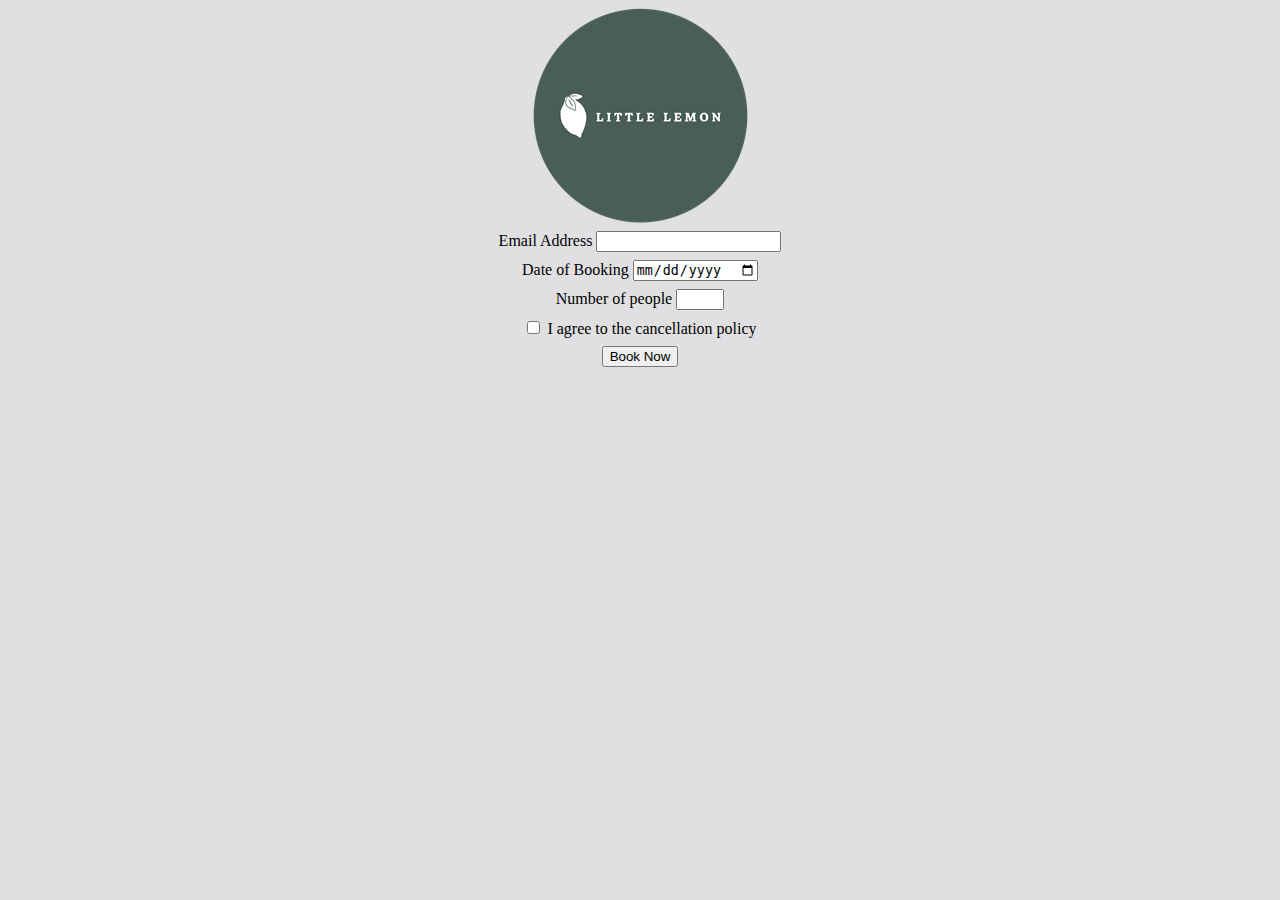
<file: Complex Form/index.html>
<!DOCTYPE html>
<html lang="en">
<head>
  <title>Little Lemon</title>

  <meta property="og:title" content="Our Menu">
  <meta property="og:type"  content="website">
  <meta property="og:image" content="logo.png">
  <meta property="og:url"   content="https://littlelemon/">
  <meta property="og:description" content="Little Lemon is a family-owned Mediterranean restaurant, focused on traditional recipes served with a modern twist.">
  <meta property="og:locale" content="en_US">
  <meta property="og:site_name" content="Little Lemon">

  <link rel="stylesheet" href="styles.css">
</head>
<body>
  <header>
    <img src="logo.png">
  </header>
  <main>
    <form action="" >
      <div>
        <label for="email">Email Address <input type="email" name="email" id="email"></label>
      </div>
      <div>
        <label for="date_booking">Date of Booking <input type="date" name="date_booking" id="date_booking"></label>
      </div>
      <div>
        <label for="num_pepople">Number of people <input type="number" name="num_pepople" id="num_pepople" min="1" max="8"></label>
      </div>
      <div>
        <label for="policy"><input type="checkbox" name="policy" id="policy"> I agree to the cancellation policy </label>
      </div>
      <input type="submit" value="Book Now" name="submit">
    </form>
  </main>
</body>

</html>
</file>
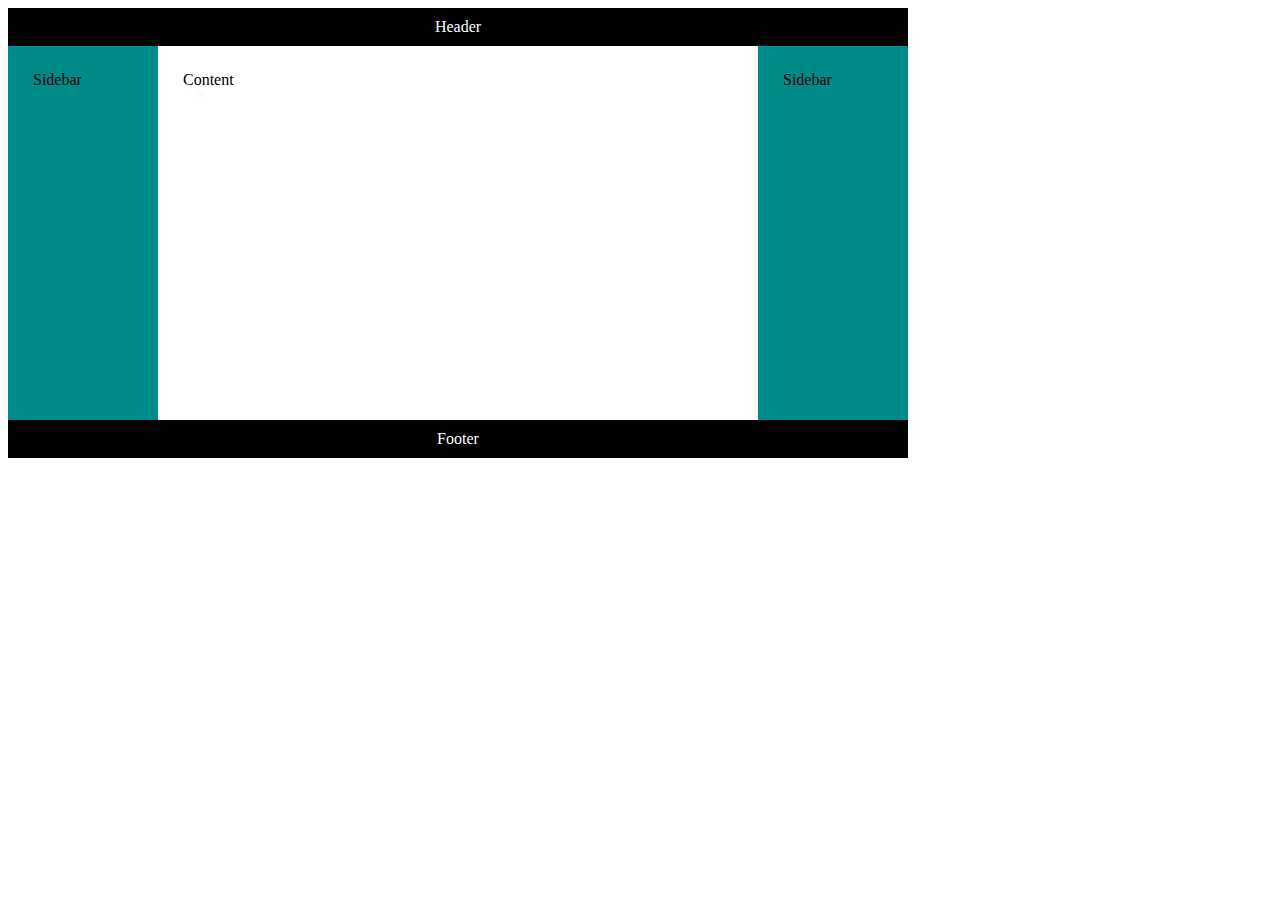
<file: Grid Layout/index.html>
<!DOCTYPE html>

<html>
<head>
  <meta name="viewport" content="width=device-width, initial-scale=1.0">
  <link rel="stylesheet" href="styles.css">
</head>

<body>
    <div class="container">
        <header class="header"> Header </header>
        <main class="main"> Content </main>
        <div class="sidebar left"> Sidebar </div>
        <div class="sidebar right"> Sidebar </div>
        <footer class="footer"> Footer </footer>
    </div>
</body>

</html>
</file>
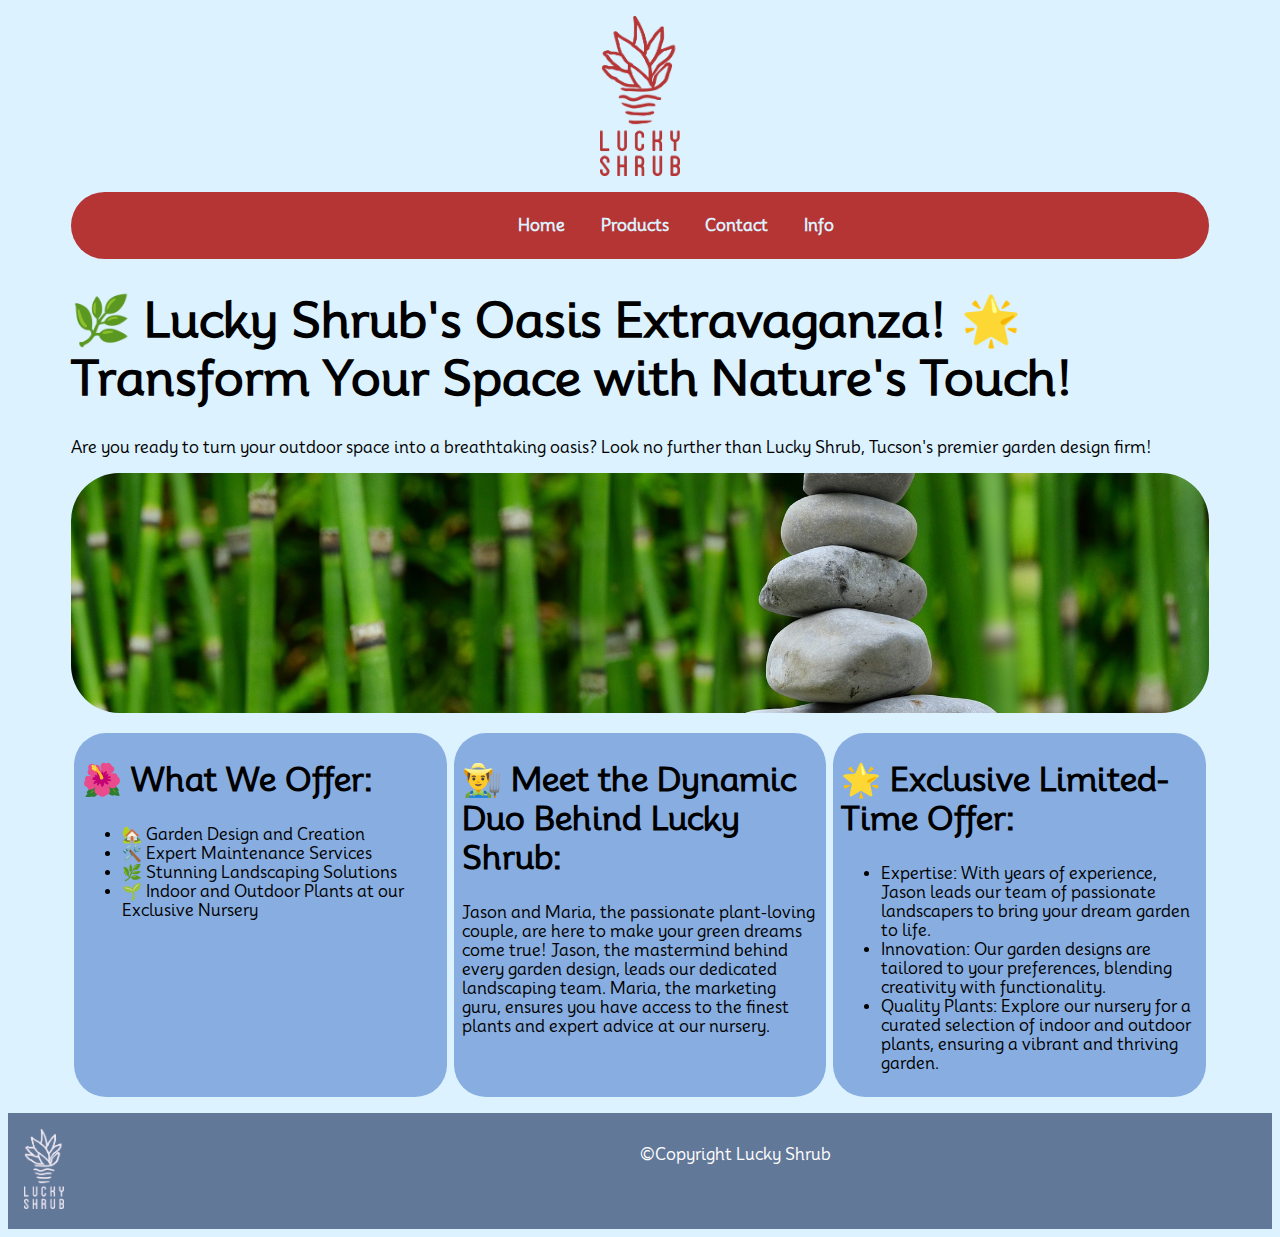
<file: Lucky Shrub/index.html>
<!DOCTYPE html>
<html lang="en">
  <head>
    <meta charset="UTF-8" />
    <meta name="viewport" content="width=device-width, initial-scale=1.0" />
    <link rel="stylesheet" href="styles.css" />
    <title>Lucky Shrub</title>
  </head>
  <body>
    <header>
      <img class="logo" src="/Lucky Shrub/logos/Asset 1@3x.png" alt="Logo" />
    </header>
    <nav>
      <ul>
        <li><a href="/Lucky Shrub\index.html">Home</a></li>
        <li><a href="/Lucky Shrub\products.html">Products</a></li>
        <li><a href="/Lucky Shrub\contact.html">Contact</a></li>
        <li><a href="/Lucky Shrub\info.html">Info</a></li>
      </ul>
    </nav>
    <main>
      <section>
        <article>
          <h1>🌿 Lucky Shrub's Oasis Extravaganza! 🌟 Transform Your Space with Nature's Touch!</h1>
          <p>
            Are you ready to turn your outdoor space into a breathtaking oasis? Look no further than Lucky Shrub, Tucson's premier garden design firm!
          </p>
          <img src="/Lucky Shrub\logos\stones-2040340_1920.jpg" alt="jardin">
        </article>
      </section>
      <section>
        <article class="article-text">
            <h2>🌺 What We Offer:</h2>
            <ul>
                <li>🏡 Garden Design and Creation</li>
                <li>🛠️ Expert Maintenance Services</li>
                <li>🌿 Stunning Landscaping Solutions</li>
                <li>🌱 Indoor and Outdoor Plants at our Exclusive Nursery</li>
            </ul>
        </article>
        <article class="article-text">
            <h2>👨‍🌾 Meet the Dynamic Duo Behind Lucky Shrub:</h2>
            <p>Jason and Maria, the passionate plant-loving couple, are here to make your green dreams come true! Jason, the mastermind behind every garden design, leads our dedicated landscaping team. Maria, the marketing guru, ensures you have access to the finest plants and expert advice at our nursery.</p>
        </article>
        <article class="article-text">
            <h2>🌟 Exclusive Limited-Time Offer:</h2>
            <ul>
                <li>Expertise: With years of experience, Jason leads our team of passionate landscapers to bring your dream garden to life.</li>
                <li>Innovation: Our garden designs are tailored to your preferences, blending creativity with functionality.</li>
                <li>Quality Plants: Explore our nursery for a curated selection of indoor and outdoor plants, ensuring a vibrant and thriving garden.</li>
            </ul>
        </article>
      </section>
    </main>
    <footer>
        <div>
            <img class="footer_logo" src="/Lucky Shrub\logos\Asset 3@3x.png" alt="footer_logo">
        </div>
        <div>
            <p>©Copyright Lucky Shrub</p>
        </div>
    </footer>
  </body>
</html>
</file>
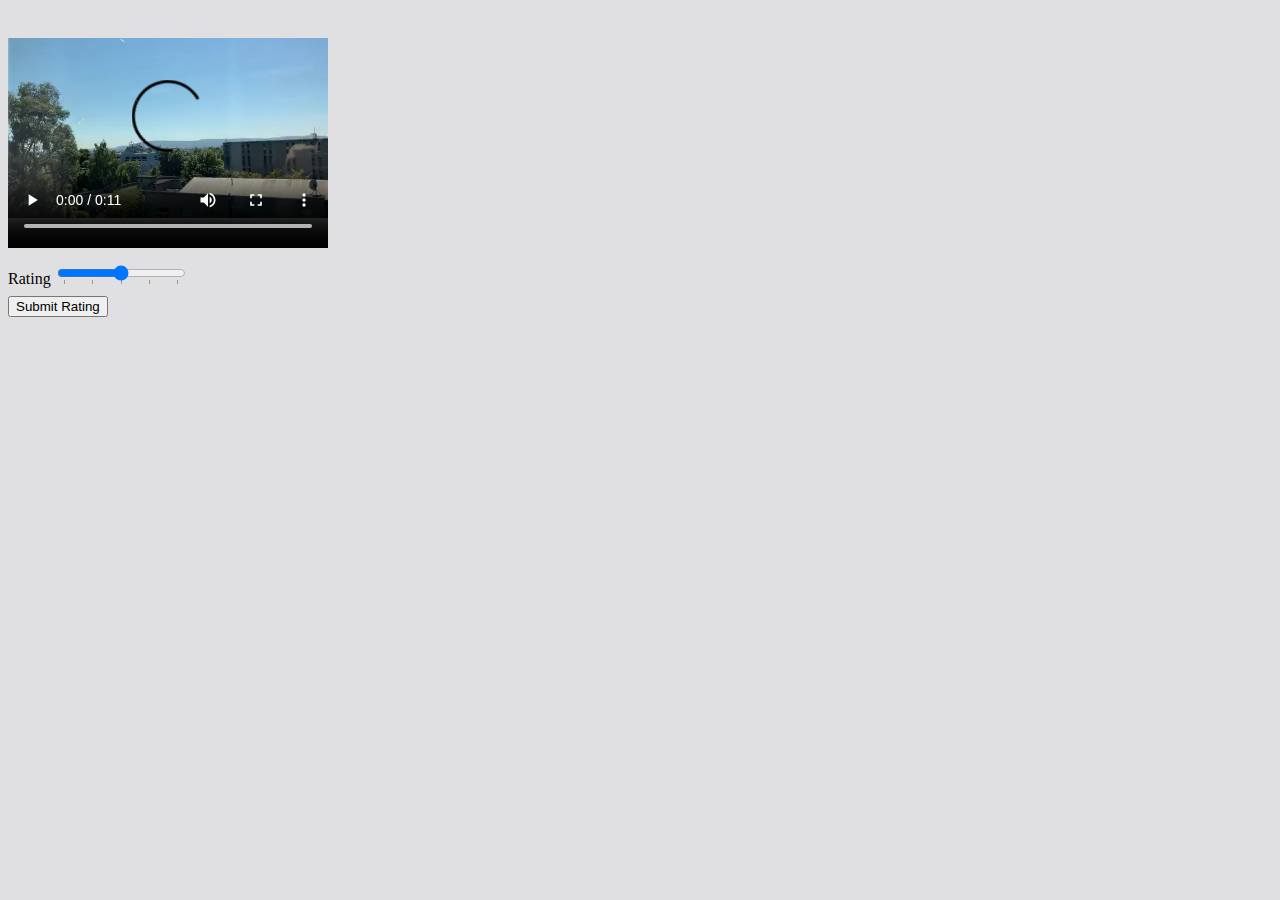
<file: Rate the media/index.html>
<!DOCTYPE html>
<html lang="en">
<head>
  <title>My Video Rating</title>

  <link rel="stylesheet" href="styles.css">
</head>
<body>
  <video width="320" height="240" controls>
    <source src="video.mp4" type="video/mp4">
  </video>
  <form action="">
    <div>
      <label for="rating">Rating</label>
      <input type="range" name="rating" id="rating" min="1" max="5" list="ratings">
      <datalist id="ratings">
        <option value="1"></option>
        <option value="2"></option>
        <option value="3"></option>
        <option value="4"></option>
        <option value="5"></option>
      </datalist>
    </div>
    <button type="submit">Submit Rating</button>
  </form>
</body>

</html>
</file>
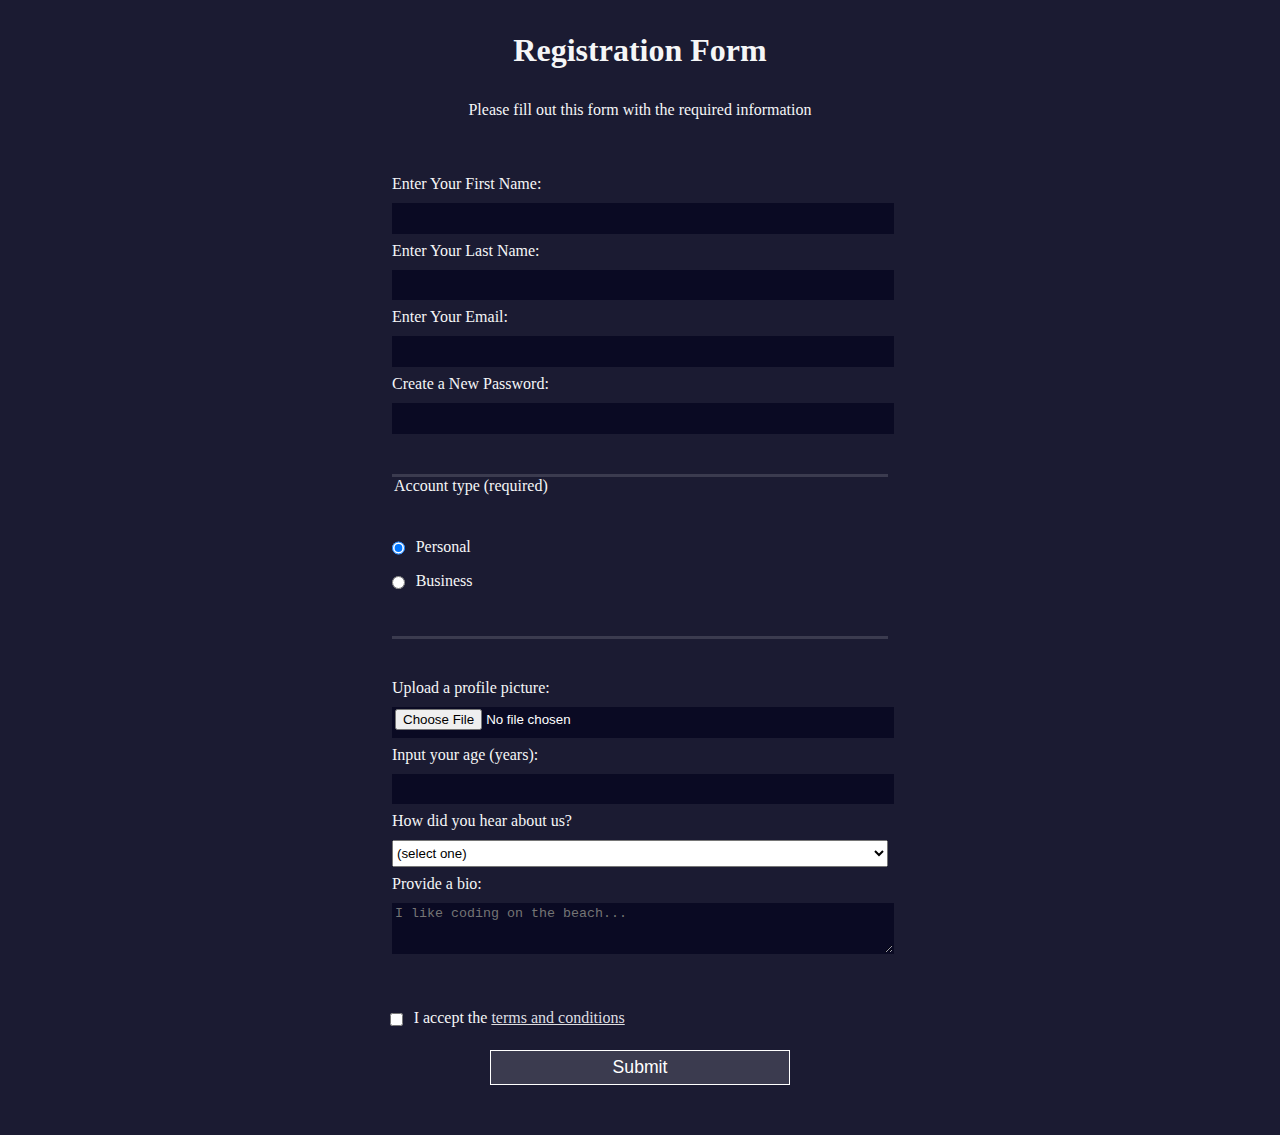
<file: Registration Form/index.html>
<!DOCTYPE html>
<html lang="en">
  <head>
    <meta charset="UTF-8">
    <title>Registration Form</title>
    <link rel="stylesheet" href="styles.css" />
  </head>
  <body>
    <h1>Registration Form</h1>
    <p>Please fill out this form with the required information</p>
    <form method="post" action='https://register-demo.freecodecamp.org'>
      <fieldset>
        <label for="first-name">Enter Your First Name: <input id="first-name" name="first-name" type="text" required /></label>
        <label for="last-name">Enter Your Last Name: <input id="last-name" name="last-name" type="text" required /></label>
        <label for="email">Enter Your Email: <input id="email" name="email" type="email" required /></label>
        <label for="new-password">Create a New Password: <input id="new-password" name="new-password" type="password" pattern="[a-z0-5]{8,}" required /></label>
      </fieldset>
      <fieldset>
        <legend>Account type (required)</legend>
        <label for="personal-account"><input id="personal-account" type="radio" name="account-type" class="inline" checked /> Personal</label>
        <label for="business-account"><input id="business-account" type="radio" name="account-type" class="inline" /> Business</label>
      </fieldset>
      <fieldset>
        <label for="profile-picture">Upload a profile picture: <input id="profile-picture" type="file" name="file" /></label>
        <label for="age">Input your age (years): <input id="age" type="number" name="age" min="13" max="120" /></label>
        <label for="referrer">How did you hear about us?
          <select id="referrer" name="referrer">
            <option value="">(select one)</option>
            <option value="1">freeCodeCamp News</option>
            <option value="2">freeCodeCamp YouTube Channel</option>
            <option value="3">freeCodeCamp Forum</option>
            <option value="4">Other</option>
          </select>
        </label>
        <label for="bio">Provide a bio:
          <textarea id="bio" name="bio" rows="3" cols="30" placeholder="I like coding on the beach..."></textarea>
        </label>
      </fieldset>
      <label for="terms-and-conditions">
        <input class="inline" id="terms-and-conditions" type="checkbox" required name="terms-and-conditions" /> I accept the <a href="https://www.freecodecamp.org/news/terms-of-service/">terms and conditions</a>
      </label>
      <input type="submit" value="Submit" />
    </form>
  </body>
</html>
</file>
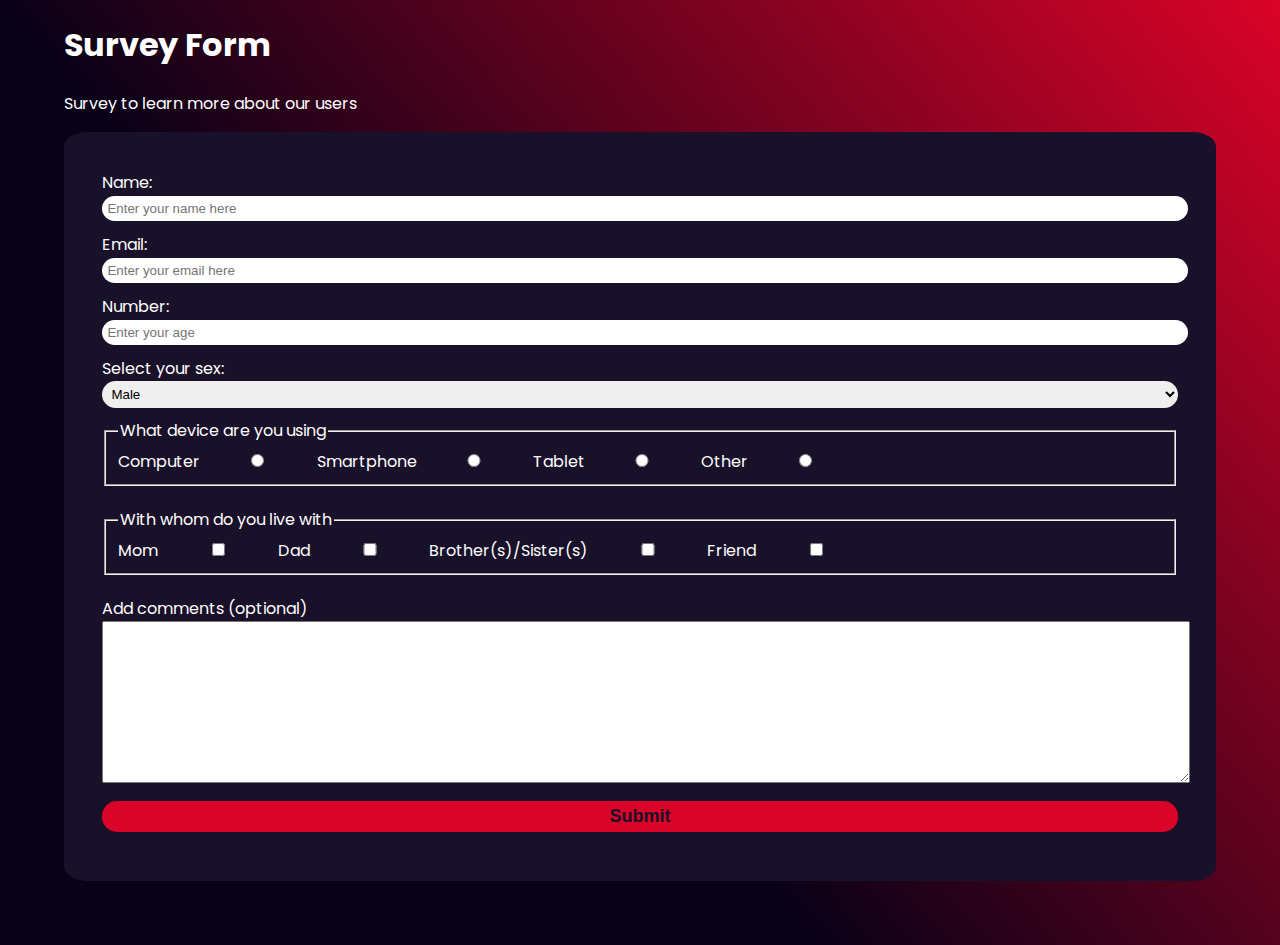
<file: Survey Form/index.htm>
<!DOCTYPE html>
<html lang="en">
  <head>
    <meta charset="UTF-8" />
    <meta name="viewport" content="width=device-width, initial-scale=1.0" />
    <link rel="stylesheet" href="styles.css" />
    <title>Survey Form</title>
  </head>
  <body>
    <h1 id="title">Survey Form</h1>
    <p id="description">Survey to learn more about our users</p>
    <form action="" id="survey-form">
      <label for="name" id="name-label"
        >Name:
        <input
          type="text"
          id="name"
          placeholder="Enter your name here"
          required
      /></label>
      <label for="email" id="email-label"
        >Email:
        <input
          type="email"
          id="email"
          placeholder="Enter your email here"
          required
      /></label>
      <label for="number" id="number-label"
        >Number:
        <input
          type="number"
          id="number"
          min="10"
          max="120"
          placeholder="Enter your age"
          required
      /></label>
      <label for="dropdown">Select your sex:
        <select name="" id="dropdown">
          <option value="male">Male</option>
          <option value="female">Female</option>
          <option value="other">Other</option>
        </select>
      </label>
      <fieldset>
        <legend>What device are you using</legend>
        <label for="computer"
          >Computer<input
            type="radio"
            name="device"
            id="computer"
            value="computer"
        /></label>
        <label for="smartphone"
          >Smartphone<input
            type="radio"
            name="device"
            id="smartphone"
            value="smartphone"
        /></label>
        <label for="tablet"
          >Tablet<input type="radio" name="device" id="tablet" value="tablet"
        /></label>
        <label for="other"
          >Other<input type="radio" name="device" id="other" value="other"
        /></label>
      </fieldset>
      <fieldset>
        <legend>With whom do you live with</legend>
        <label for="mom">
          Mom
          <input type="checkbox" id="mom" value="true" />
        </label>
        <label for="dad">
          Dad
          <input type="checkbox" id="dad" value="true" />
        </label>
        <label for="bros">
          Brother(s)/Sister(s)
          <input type="checkbox" id="bros" value="true" />
        </label>
        <label for="friend">
          Friend
          <input type="checkbox" id="friend" value="true" />
        </label>
      </fieldset>
      <label for="comments"
        >Add comments (optional)
        <textarea id="comments" cols="30" rows="10"></textarea>
      </label>
      <input type="submit" value="Submit" id="submit" />
    </form>
  </body>
</html>
</file>
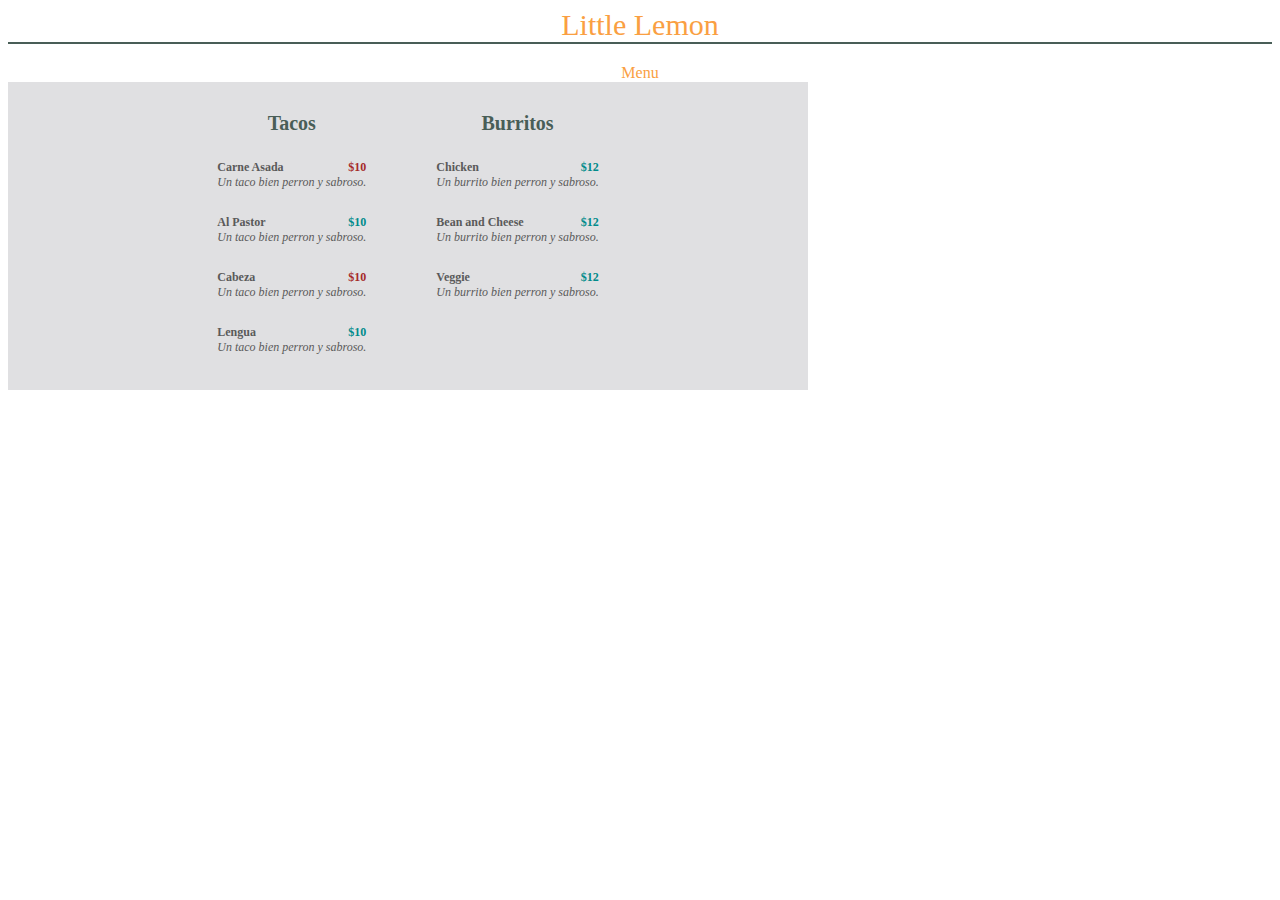
<file: Trageted CSS/index.html>
<!DOCTYPE html>
<html>

<head>
    <title>Little Lemon</title>
    <link rel="stylesheet" href="styles.css">
</head>

<body>
    <div class="ll"> Little Lemon </div>
    <div class="menu"> Menu </div>
    <div class="menu-container">
    
        <!-- Section starts: Tacos -->
        <div class="section">
            
            <h3 class="meal-type">Tacos</h2>
                <!-- Item Starts -->
                <div class="item-name">
                    
                    <div class="label">Carne Asada</div>
                    <b class="low">$10</b>
                    <div class="description"> Un taco bien perron y sabroso.</div>
                </div>

                <div class="item-name">
                    <div class="label">Al Pastor</div>
                    <b>$10</b>
                    <div class="description"> Un taco bien perron y sabroso.</div>
                </div>

                <div class="item-name">
                    <div class="label">Cabeza</div>
                    <b class="low">$10</b>
                    <div class="description">Un taco bien perron y sabroso.</div>
                </div>

                <div class="item-name">
                    <div class="label">Lengua</div>
                    <b>$10</b>
                    <div class="description">Un taco bien perron y sabroso.</div>
                </div>
                <!-- Item Ends -->

        </div>
        <!-- Section ends: Tacos -->

        <!-- Section starts: Burritos -->
        <div class="section">
            <h3 class="meal-type">Burritos</h2>
                <!-- Item Starts -->
                <div class="item-name">
                    <div class="label">Chicken</div>
                    <b>$12</b>
                    <div class="description"> Un burrito bien perron y sabroso.</div>
                </div>

                <div class="item-name">
                    <div class="label">Bean and Cheese</div>
                    <b>$12</b>
                    <div class="description">Un burrito bien perron y sabroso.</div>
                </div>

                <div class="item-name">
                    <div class="label">Veggie</div>
                    <b>$12</b>
                    <div class="description">Un burrito bien perron y sabroso.</div>
                </div>
                <!-- Item Ends -->

        </div>
        <!-- Section ends: Tacos -->

    </div>
</body>
</html>
</file>
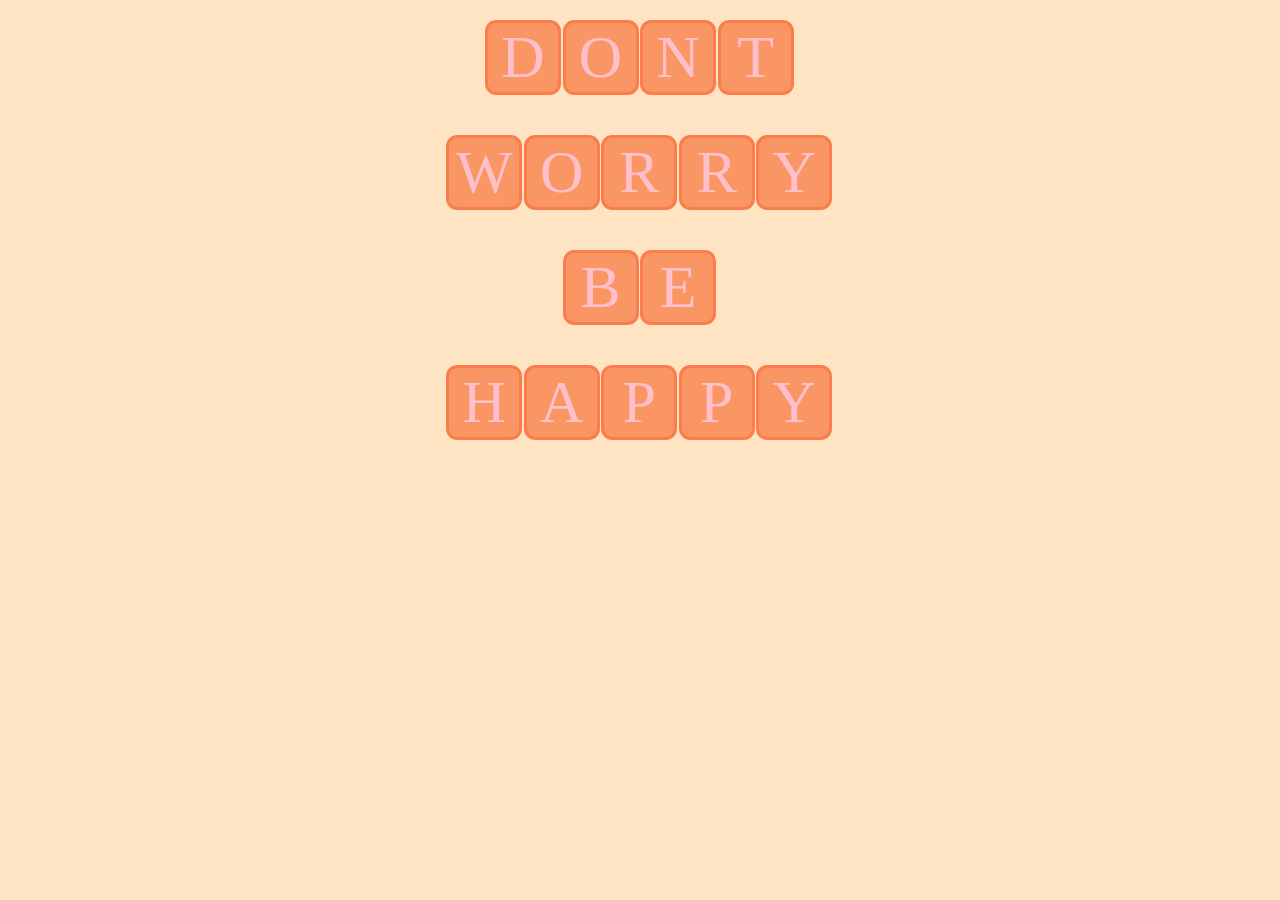
<file: Transforming and transitioning/index.html>
<!DOCTYPE html>
<html>

<head>
    <link rel="stylesheet" href="styles.css">
</head>

<body>
    <div class="container">
        <div class="letters">
            <p>D</p>
            <p>o</p>
            <p>n</p>
            <p>t</p>
        </div>
        <div class="letters">
            <p>W</p>
            <p>o</p>
            <p>r</p>
            <p>r</p>
            <p>y</p>
        </div>
        <div class="letters">
            <p>B</p>
            <p>e</p>
        </div>
        <div class="letters">
            <p>H</p>
            <p>a</p>
            <p>p</p>
            <p>p</p>
            <p>y</p>
        </div>
    </div>
</body>

</html>
</file>
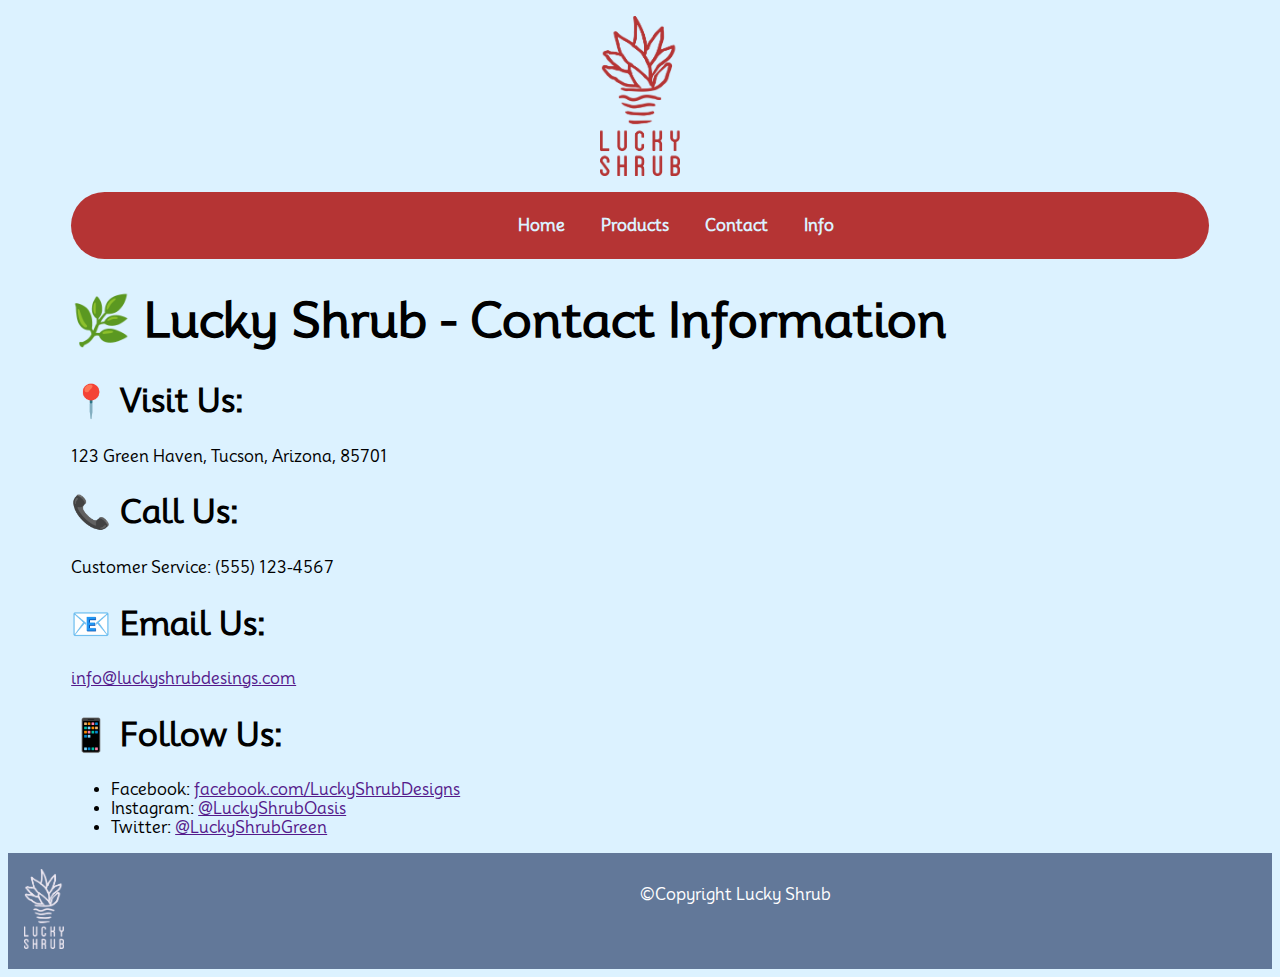
<file: Lucky Shrub/contact.html>
<!DOCTYPE html>
<html lang="en">
  <head>
    <meta charset="UTF-8" />
    <meta name="viewport" content="width=device-width, initial-scale=1.0" />
    <link rel="stylesheet" href="styles.css" />
    <title>Lucky Shrub</title>
  </head>
  <body>
    <header>
      <img class="logo" src="/Lucky Shrub/logos/Asset 1@3x.png" alt="Logo" />
    </header>
    <nav>
      <ul>
        <li><a href="/Lucky Shrub\index.html">Home</a></li>
        <li><a href="/Lucky Shrub\products.html">Products</a></li>
        <li><a href="/Lucky Shrub\contact.html">Contact</a></li>
        <li><a href="/Lucky Shrub\info.html">Info</a></li>
      </ul>
    </nav>
    <main>
      <h1>🌿 Lucky Shrub - Contact Information</h2>
      <h2>📍 Visit Us:</h2>
      <p>123 Green Haven, Tucson, Arizona, 85701</p>
      <h2>📞 Call Us:</h2>
      <p>Customer Service: (555) 123-4567</p>
      <h2>📧 Email Us:</h2>
      <p><a href="">info@luckyshrubdesings.com</a></p>
      <h2>📱 Follow Us:</h2>
      <ul>
        <li>Facebook: <a href="">facebook.com/LuckyShrubDesigns</a></li>
        <li>Instagram: <a href="">@LuckyShrubOasis</a></li>
        <li>Twitter: <a href="">@LuckyShrubGreen</a></li>
      </ul>
    </main>
    <footer>
        <div>
            <img class="footer_logo" src="/Lucky Shrub\logos\Asset 3@3x.png" alt="footer_logo">
        </div>
        <div>
            <p>©Copyright Lucky Shrub</p>
        </div>
    </footer>
  </body>
</html>
</file>
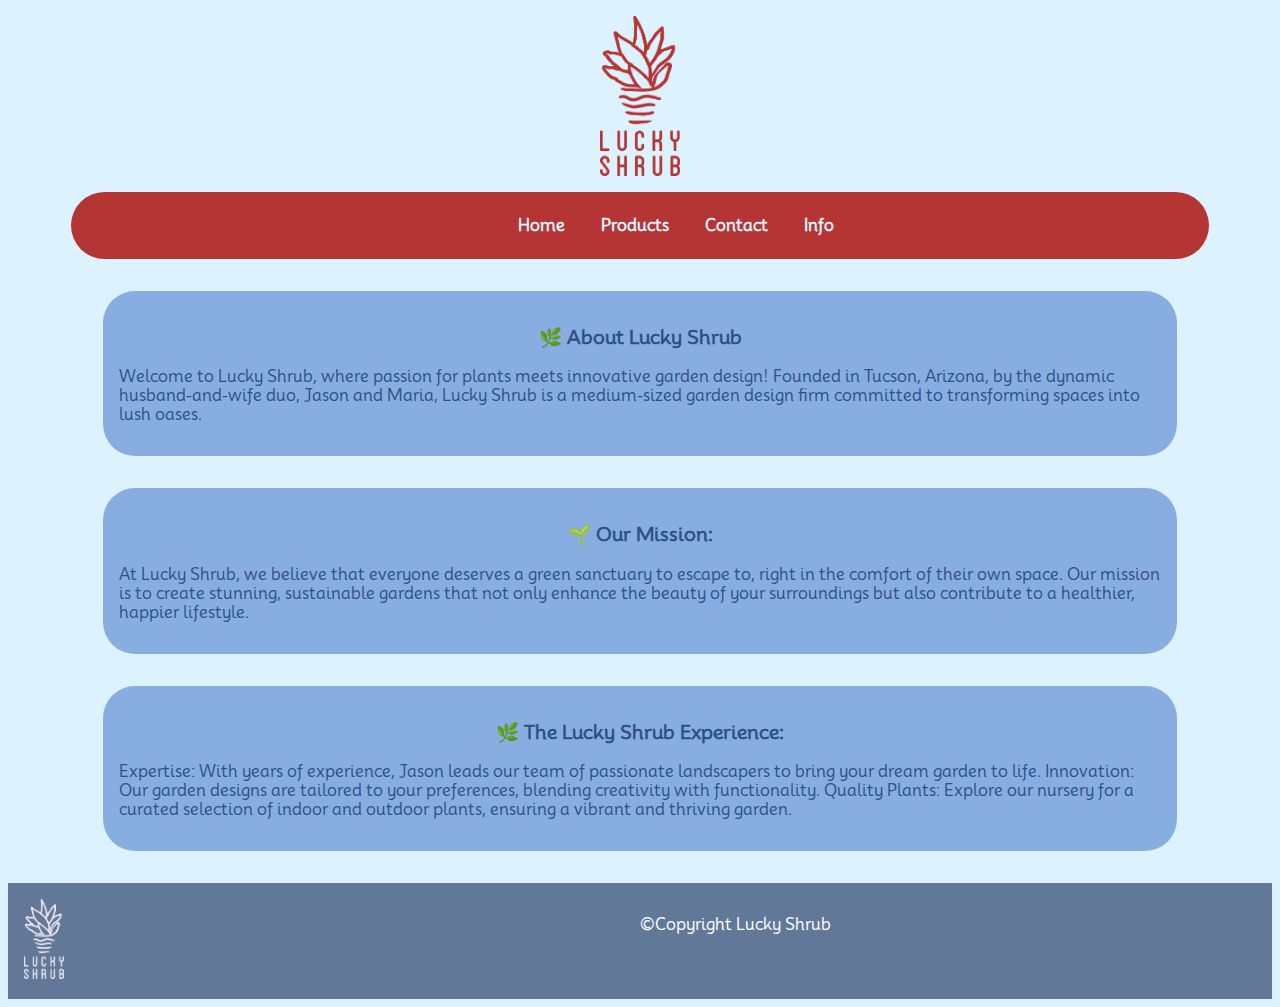
<file: Lucky Shrub/info.html>
<!DOCTYPE html>
<html lang="en">
  <head>
    <meta charset="UTF-8" />
    <meta name="viewport" content="width=device-width, initial-scale=1.0" />
    <link rel="stylesheet" href="styles.css" />
    <title>Lucky Shrub</title>
  </head>
  <body>
    <header>
      <img class="logo" src="/Lucky Shrub/logos/Asset 1@3x.png" alt="Logo" />
    </header>
    <nav>
      <ul>
        <li><a href="/Lucky Shrub\index.html">Home</a></li>
        <li><a href="/Lucky Shrub\products.html">Products</a></li>
        <li><a href="/Lucky Shrub\contact.html">Contact</a></li>
        <li><a href="/Lucky Shrub\info.html">Info</a></li>
      </ul>
    </nav>
    <main>
      <div class="info-section">
        <h3>🌿 About Lucky Shrub</h3>
        <p>Welcome to Lucky Shrub, where passion for plants meets innovative garden design! Founded in Tucson, Arizona, by the dynamic husband-and-wife duo, Jason and Maria, Lucky Shrub is a medium-sized garden design firm committed to transforming spaces into lush oases.</p>
      </div>
      <div class="info-section">
        <h3>🌱 Our Mission:</h3>
        <p>At Lucky Shrub, we believe that everyone deserves a green sanctuary to escape to, right in the comfort of their own space. Our mission is to create stunning, sustainable gardens that not only enhance the beauty of your surroundings but also contribute to a healthier, happier lifestyle.</p>
      </div>
      <div class="info-section">
        <h3>🌿 The Lucky Shrub Experience:</h3>
        <p>Expertise: With years of experience, Jason leads our team of passionate landscapers to bring your dream garden to life.
          Innovation: Our garden designs are tailored to your preferences, blending creativity with functionality.
          Quality Plants: Explore our nursery for a curated selection of indoor and outdoor plants, ensuring a vibrant and thriving garden.</p>
      </div>
    </main>
    <footer>
        <div>
            <img class="footer_logo" src="/Lucky Shrub\logos\Asset 3@3x.png" alt="footer_logo">
        </div>
        <div>
            <p>©Copyright Lucky Shrub</p>
        </div>
    </footer>
  </body>
</html>
</file>
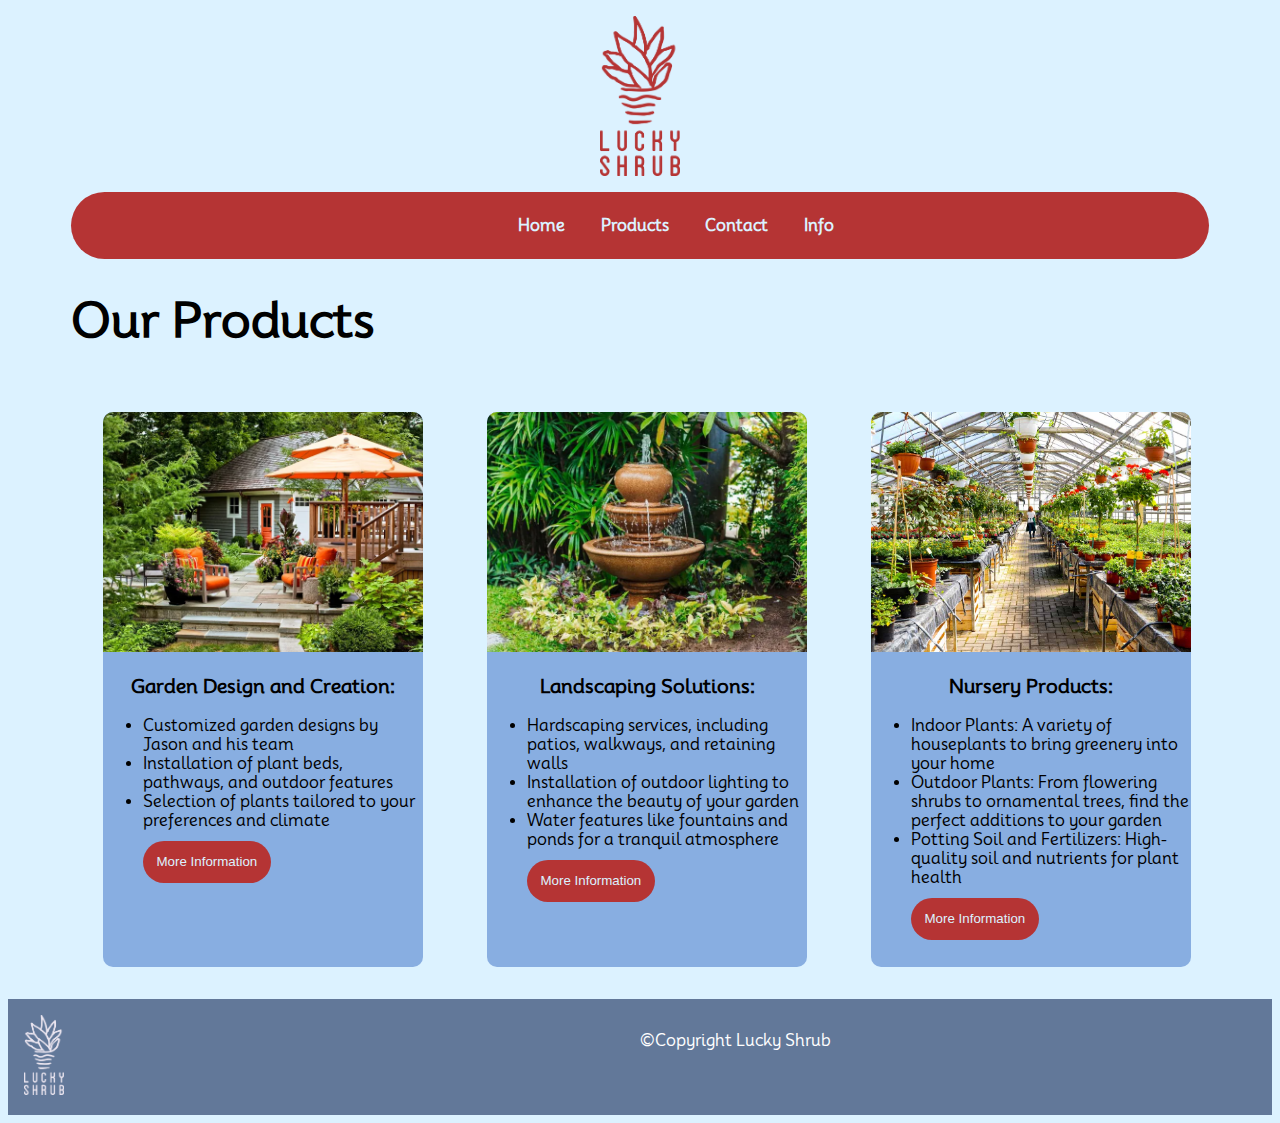
<file: Lucky Shrub/products.html>
<!DOCTYPE html>
<html lang="en">
  <head>
    <meta charset="UTF-8" />
    <meta name="viewport" content="width=device-width, initial-scale=1.0" />
    <link rel="stylesheet" href="styles.css" />
    <title>Lucky Shrub</title>
  </head>
  <body>
    <header>
      <img class="logo" src="/Lucky Shrub/logos/Asset 1@3x.png" alt="Logo" />
    </header>
    <nav>
      <ul>
        <li><a href="/Lucky Shrub\index.html">Home</a></li>
        <li><a href="/Lucky Shrub\products.html">Products</a></li>
        <li><a href="/Lucky Shrub\contact.html">Contact</a></li>
        <li><a href="/Lucky Shrub\info.html">Info</a></li>
      </ul>
    </nav>
    <main>
      <h1>Our Products</h1>
      <div class="products">
        <div class="product-card">
          <img src="/Lucky Shrub/logos/garden-desing.webp" alt="">
          <h3>Garden Design and Creation:</h3>
          <ul>
            <li>Customized garden designs by Jason and his team</li>
            <li>Installation of plant beds, pathways, and outdoor features</li>
            <li>Selection of plants tailored to your preferences and climate</li>
            <button>More Information</button>
          </ul>
        </div>
        <div class="product-card">
          <img src="/Lucky Shrub\logos\fountain.jpeg.webp" alt="fountain">
          <h3>Landscaping Solutions:</h3>
          <ul>
            <li>Hardscaping services, including patios, walkways, and retaining walls</li>
            <li>Installation of outdoor lighting to enhance the beauty of your garden</li>
            <li>Water features like fountains and ponds for a tranquil atmosphere</li>
            <button>More Information</button>
          </ul>
        </div>
        <div class="product-card">
          <img src="/Lucky Shrub\logos\Garden-Center.jpg" alt="fountain">
          <h3>Nursery Products:</h3>
          <ul>
            <li>Indoor Plants: A variety of houseplants to bring greenery into your home</li>
            <li>Outdoor Plants: From flowering shrubs to ornamental trees, find the perfect additions to your garden</li>
            <li>Potting Soil and Fertilizers: High-quality soil and nutrients for plant health</li>
            <button>More Information</button>
          </ul>
        </div>
      </div>
    </main>
    <footer>
        <div>
            <img class="footer_logo" src="/Lucky Shrub\logos\Asset 3@3x.png" alt="footer_logo">
        </div>
        <div>
            <p>©Copyright Lucky Shrub</p>
        </div>
    </footer>
  </body>
</html>
</file>
<file: Complex Form/styles.css>
body {
    background-color: #E0E0E2;
}

ul {
    list-style-type: none;
    text-align: center;
    padding: 0px;
}

li {
    display: inline;
}

main {
    text-align: center;
}

footer {
    text-align: center;
}

h1 {
    color: #721817;
}

h2 {
    color: #721817;
}

.center-text {
    text-align: center;
}

img {
    display: block;
    margin-left: auto;
    margin-right: auto;
}

h2 > span {
    color: #FA9F42;
    font-size: 0.75em;
}

form > div {
    margin-top: 0.5em;
    margin-bottom: 0.5em;
}

#copyright {
    padding-top: 12px;
    font-size: 0.75em;
}

input:focus:invalid {
    color: red;
    border: red 3px solid;
}
</file>
<file: Grid Layout/styles.css>
/* Add code for container class below */
.container {
    /* Add rules here */
    display: grid;
    max-width: 900px;
    min-height: 50vh;
    grid-template-columns: 100%;
    grid-template-rows: auto auto 1fr auto auto;
    grid-template-areas: "header" "left" "main" "right" "footer";
}
/* Add media rules for container class below */
@media (min-width: 440px) {
    .container {
    /* Add rules here */
    grid-template-columns: 150px 1fr 150px;
    grid-template-rows: auto 1fr auto;
    grid-template-areas: "header header header" 
                         "left main right" 
					               "footer footer footer";
    }
}


/* Properties for other selectors */
.header {
    grid-area: header;
    padding: 10px;
    background-color:black;
    color: #fff;
    text-align: center;
}
  
.main {
    grid-area: main;
    padding: 25px;
}
  
.left {
    grid-area: left;
    background-color: peachpuff;
  }
  
.right {
    grid-area: right;
  }
  
.footer {
    grid-area: footer;
    padding: 10px;
    background-color:black;
    color: #fff;
    text-align: center;
  }
  
.sidebar {
    padding: 25px;
    background-color:darkcyan;
  }
</file>
<file: Lucky Shrub/styles.css>
@import url('https://fonts.googleapis.com/css2?family=Mooli&display=swap');

body{
    background-color: #DCF2FF;
    font-family: Mooli;
    margin-top: 1rem;
}


header > img{
    display: block;
    margin-left: auto;
    margin-right: auto;
    height: 10rem;
    margin-bottom: 1rem;
}

nav{
    background-color: #B53434;
    padding: 0.5rem;
    color: #DCF2FF;
    font-weight: bold;
    border-radius: 5rem;
    margin-left: 5%;
    margin-right: 5%;
}

main{
    margin-left: 5%;
    margin-right: 5%;
}

nav  ul{
    list-style: none;
    text-align: center;
    
}

nav li{
    margin-left: 2rem;
    display: inline-block;
}

nav a{
 text-decoration: none;
 color: #DCF2FF;
}

nav a:visited{
    color: #DCF2FF;
}

nav a:hover{
    color: #88AEE1;

}

section{
    display: flex;
}

article{
    flex: 1;
}

article > img{
    width: 100%;
    height: 15rem;
    object-fit: cover;
    border-radius: 3rem;
}

footer{
    display: flex;
    background-color: #627899;
    padding: 1rem;
    color: white;
}

footer div{
    flex: 1;
}

.footer_logo{
    height: 5rem;
}

h1{
    font-size: 3rem;
}

h2{
    font-size: 2rem;
}

.article-text{
    background-color: #88AEE1;
    margin: 1rem 0.2rem 1rem 0.2rem;
    padding: 0 0.5rem 0.5rem 0.5rem;
    border-radius: 2rem;
}


/*------------------------------------------------------------------
                            Styles product page
--------------------------------------------------------------------*/

.products{
    display: flex;
}

.product-card img{
    width: 20rem;
    height: 15rem;
    object-fit: cover;
    border-radius: 10px 10px 0 0;
}

.product-card img:hover{
    transform: scale(1.1);
    box-shadow: 0 0 10px rgba(0, 0, 0, 0.3);
    transform: rotate(10deg)
}
.product-card{
    width: 20rem;
    background-color: #88AEE1;
    border-radius: 10px;    
    margin: 2rem;
}

h3{
    text-align: center;
}

.product-card button{
    margin-top: 0.7rem;
    margin-bottom: 0.7rem;
    margin-left: auto;
    margin-right: auto;
    border: none;
    background-color: #B53434;
    color: #DCF2FF;
    padding: 1em;
    border-radius: 2em;
}

.product-card button:hover{
    background-color: #f34848;
}


/*------------------------------------------------------------------
                            Styles info page
--------------------------------------------------------------------*/

.info-section{
    background-color: #88AEE1;
    padding: 1rem;
    margin: 2rem;
    border-radius: 2em;
    color: #2d5186;
}

.info-section > h3:hover{
    transform: scale(1.3);
}

.info-section:hover{
    transform: scale(1.1);
}
</file>
<file: Rate the media/styles.css>
body {
    background-color: #E0E0E2;
}

ul {
    list-style-type: none;
    text-align: center;
    padding: 0px;
}

li {
    display: inline;
}

main {
    text-align: center;
}

footer {
    text-align: center;
}

h1 {
    color: #721817;
}

h2 {
    color: #721817;
}

.center-text {
    text-align: center;
}

img {
    display: block;
    margin-left: auto;
    margin-right: auto;
}

h2 > span {
    color: #FA9F42;
    font-size: 0.75em;
}

form > div {
    margin-top: 0.5em;
    margin-bottom: 0.5em;
}

#copyright {
    padding-top: 12px;
    font-size: 0.75em;
}

input:invalid {
    color: red;
}
</file>
<file: Registration Form/styles.css>
body {
    width: 100%;
    height: 100vh;
    margin: 0;
    background-color: #1b1b32;
    color: #f5f6f7;
    font-family: Tahoma;
    font-size: 16px;
  }
  
  h1, p {
    margin: 1em auto;
    text-align: center;
  }
  
  form {
    width: 60vw;
    max-width: 500px;
    min-width: 300px;
    margin: 0 auto;
    padding-bottom: 2em;
  }
  
  fieldset {
    border: none;
    padding: 2rem 0;
    border-bottom: 3px solid #3b3b4f;
  }
  
  fieldset:last-of-type {
    border-bottom: none;
  }
  
  label {
    display: block;
    margin: 0.5rem 0;
  }
  
  input,
  textarea,
  select {
    margin: 10px 0 0 0;
    width: 100%;
    min-height: 2em;
  }
  
  input, textarea {
    background-color: #0a0a23;
    border: 1px solid #0a0a23;
    color: #ffffff;
  }
  
  .inline {
    width: unset;
    margin: 0 0.5em 0 0;
    vertical-align: middle;
  }
  
  input[type="submit"] {
    display: block;
    width: 60%;
    margin: 1em auto;
    height: 2em;
    font-size: 1.1rem;
    background-color: #3b3b4f;
    border-color: white;
    min-width: 300px;
  }
  
  input[type="file"] {
    padding: 1px 2px;
  }
  
  .inline{
    display: inline; 
  }

  a{
    color: #dfdfe2;
  }
</file>
<file: Survey Form/styles.css>
@import url('https://fonts.googleapis.com/css2?family=Poppins&display=swap');

body{
    width: 100%;
    height: 100%;
    margin: 0;
    background: rgb(9,1,23);
    background: linear-gradient(49deg, rgba(9,1,23,1) 39%, rgba(218,3,40,1) 100%);
}

h1, p{
    text-align: left;
    margin-left: 5%;
    color: white;
    font-family: Poppins;
}

#survey-form{
    background-color: #191029;
    margin: 0 5% 5% 5%;
    padding: 3%;
    color: white;
    font-family: Poppins;
    border-radius: 2%;

}

input, select, textarea{
    width: 100%;
    margin-bottom: 1%;
    padding: 5px;
}

input[type="radio"],input[type="checkbox"]{
    width: 10%;
    margin-bottom: 0;
}

fieldset{
    margin-bottom: 2%;

}

input, select {
    border-radius: 15px;
    border-style: none;
}

input[type="submit"]{
    background-color:#da0328;
    font-size: large;
    font-weight: 600;
    color: #191029;
}
</file>
<file: Trageted CSS/styles.css>
/* Properties for other selectors */
*{
    font-family: Monaco;
}

.menu, .ll{
    text-align: center;
    color:#FA9F42;
}

.ll{
    font-size: 30px;
    margin-bottom: 20px;
    border-bottom: 2px solid #495E57;
}

.menu-container {
    max-width: 800px;
    display: flex;
    justify-content: center;
    background-color:#E0E0E2;
}


/* Add rules for the steps mentioned below */
.section{
    padding: 10px;
}

.label{
    font-weight: bold;
}

.description{
    font-style: italic;
    border-top: #495E57;
}

.item-name{
    margin: 25px;
    font-size: 12px;
}

b{
    float: right;
    margin-top: -15px;
    color: darkcyan;
}

div > h3{
    font-size: 20px;
    margin: 20px;
    text-align: center;
    color: #495E57;
}

.label + .low{
    color: brown;
}

div ~ div{
    color: rgb(90, 90, 90);
}
</file>
<file: Transforming and transitioning/styles.css>
/* Properties for other selectors */
* {
	padding: 0;
	margin: 0;
	color: pink;
}
  
.container {
	min-height: 100vh;
	background-color:bisque;
}
  
.letters {
	display: flex;
	justify-content: center;
	padding-top: 20px;
	margin-bottom: 20px;
	text-transform:uppercase;
	font-size: 60px;
}

/* Add rules for the element 'p' present inside the class 'letters' using descendant selector */
.letters p{
	text-align: center;
	background-color: rgb(250, 150, 100);
	width: 70px;
	margin-right: 1.5px;
	border-radius: 15%;
	border-color: rgb(250, 125, 75);
	border-style: solid;
}

/* Add rules for steps 8 and 9 */
.letters:hover p:nth-child(even) {
	transform: rotateY(720deg);
	transition: 0.5s;
  }

/* Add rules for steps 10 and 11 */
.letters:hover p:nth-child(odd) {
	transform: rotateX(720deg);
	transition: 1.5s;
  }
</file>
